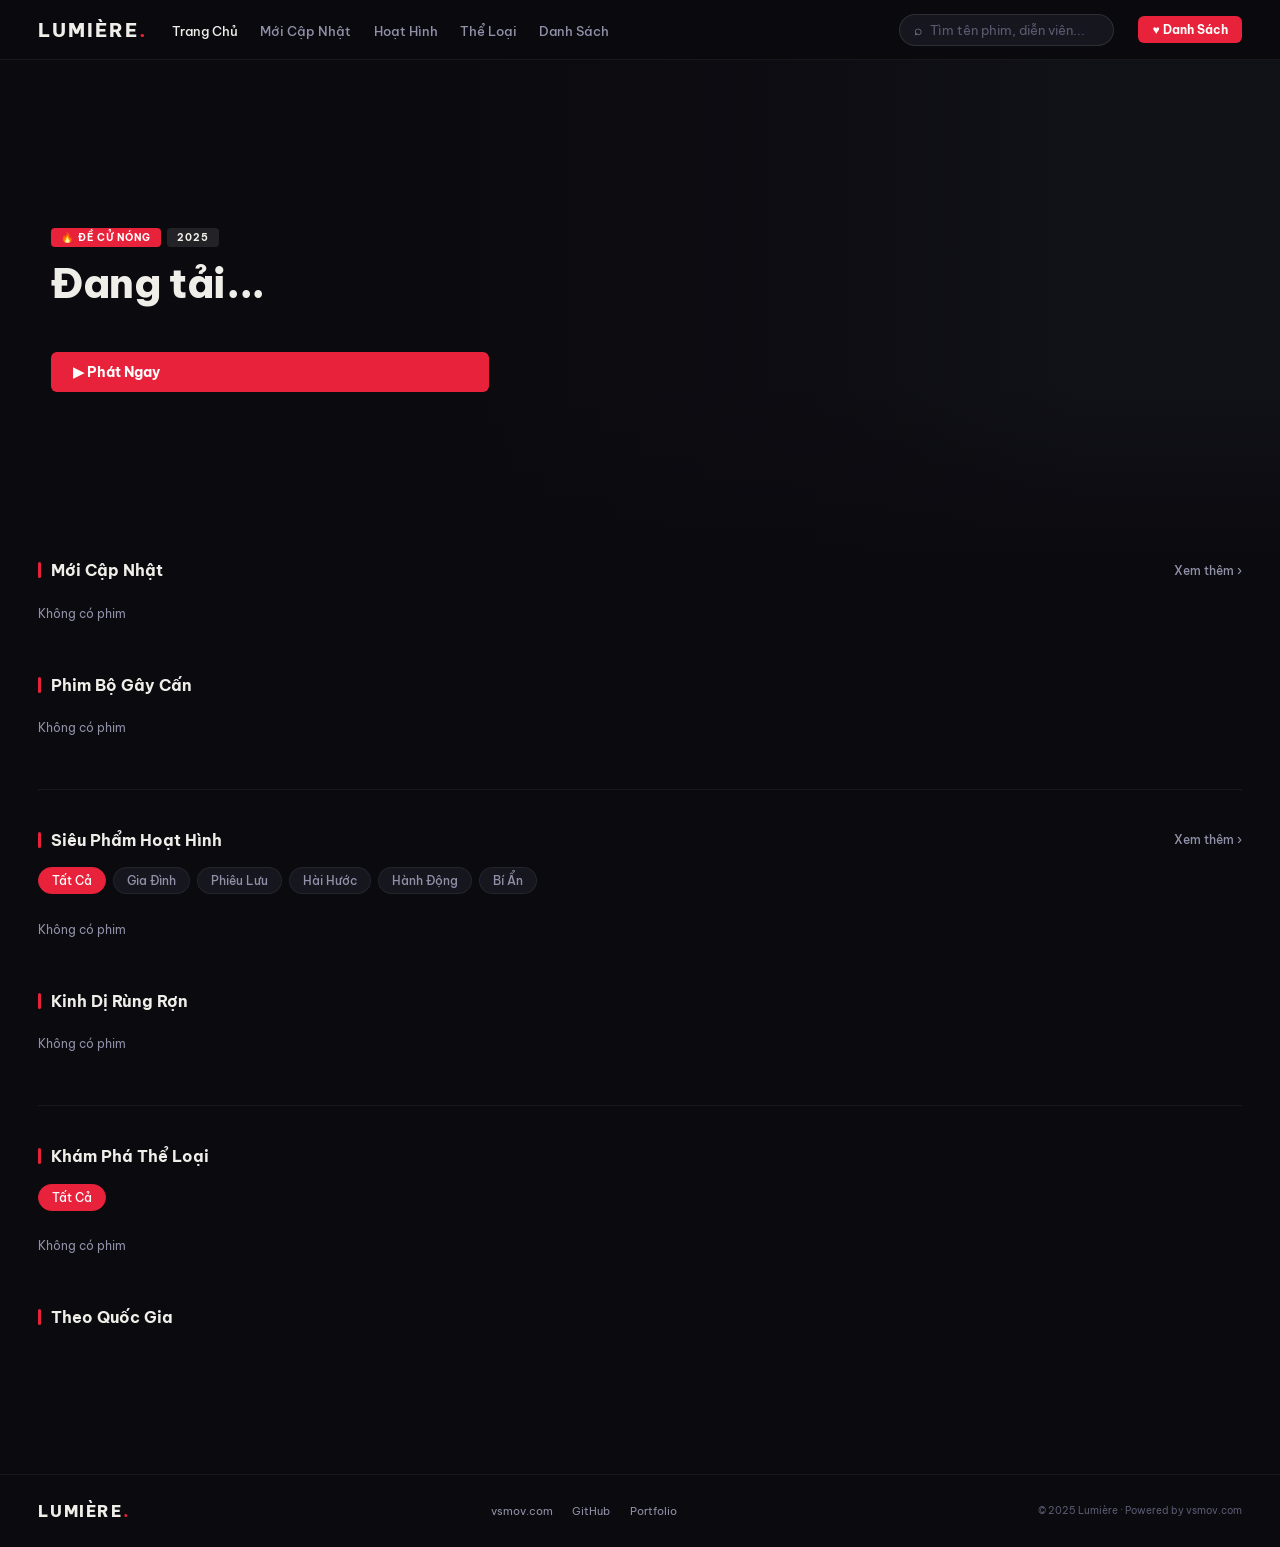
<file: index.html>
<!DOCTYPE html>
<html lang="vi">
<head>
<meta charset="UTF-8">
<meta name="viewport" content="width=device-width,initial-scale=1.0">
<title>LUMIÈRE — Xem Phim Online</title>
<link rel="preconnect" href="https://fonts.googleapis.com">
<link href="https://fonts.googleapis.com/css2?family=Be+Vietnam+Pro:wght@300;400;500;600;700;800&display=swap" rel="stylesheet">
<link rel="stylesheet" href="style.css">
</head>
<body>

<div id="ls">
  <div class="llogo">LUMIÈRE<span>.</span></div>
  <div class="lbw"><div class="lb" id="lb"></div></div>
  <div class="ltxt" id="ltxt">Đang kết nối...</div>
</div>

<nav id="nav">
  <div class="nlogo" onclick="showHome()">LUMIÈRE<span>.</span></div>
  <ul class="nlinks">
    <li><a class="act" onclick="showHome();setAct(this)">Trang Chủ</a></li>
    <li><a onclick="goSec('tsec');setAct(this)">Mới Cập Nhật</a></li>
    <li><a onclick="goSec('csec');setAct(this)">Hoạt Hình</a></li>
    <li><a onclick="goSec('gsec');setAct(this)">Thể Loại</a></li>
    <li><a onclick="showWL();setAct(this)">Danh Sách</a></li>
  </ul>
  <div class="nsearch" onclick="openSearch()">
    <span class="nsearch-ic">⌕</span>
    <input placeholder="Tìm tên phim, diễn viên..." readonly>
  </div>
  <button class="nwl" onclick="showWL()">♥ Danh Sách <span id="wlbadge"></span></button>
</nav>

<div id="home-pg" class="page show-page" style="padding:0">
  <div class="hero">
    <div class="hbg" id="hbg"></div>
    <div class="hov"></div>
    <div class="hcon">
      <div class="htags">
        <span class="htag th">🔥 Đề Cử Nóng</span>
        <span class="htag ty" id="hyr">2025</span>
        <span class="htag tep" id="hep" style="display:none"></span>
      </div>
      <h1 class="htitle" id="htitle">Đang tải...</h1>
      <p class="hdesc" id="hdesc"></p>
      <div class="hmeta" id="hmeta"></div>
      <button class="hbtn" onclick="watchHero()">▶ Phát Ngay</button>
    </div>
  </div>

  <div class="main">
    <section class="sec" id="tsec">
      <div class="sec-h">
        <h2 class="sec-t">Mới Cập Nhật</h2>
        <button class="sec-m" onclick="loadMoreT()">Xem thêm ›</button>
      </div>
      <div class="mr" id="row-t"></div>
    </section>

    <section class="sec">
      <div class="sec-h"><h2 class="sec-t">Phim Bộ Gây Cấn</h2></div>
      <div class="mr" id="row-s"></div>
    </section>

    <div class="dv"></div>

    <section class="sec" id="csec">
      <div class="sec-h">
        <h2 class="sec-t">Siêu Phẩm Hoạt Hình</h2>
        <button class="sec-m" onclick="loadMoreC()">Xem thêm ›</button>
      </div>
      <div class="gtabs" id="ctabs">
        <button class="gt act" onclick="filterC('phim-hoat-hinh',this)">Tất Cả</button>
        <button class="gt" onclick="filterC('phim-gia-dinh',this)">Gia Đình</button>
        <button class="gt" onclick="filterC('phim-phieu-luu',this)">Phiêu Lưu</button>
        <button class="gt" onclick="filterC('phim-hai',this)">Hài Hước</button>
        <button class="gt" onclick="filterC('phim-hanh-dong',this)">Hành Động</button>
        <button class="gt" onclick="filterC('phim-bi-an',this)">Bí Ẩn</button>
      </div>
      <div class="mr" id="row-c"></div>
    </section>

    <section class="sec">
      <div class="sec-h"><h2 class="sec-t">Kinh Dị Rùng Rợn</h2></div>
      <div class="mr" id="row-h"></div>
    </section>

    <div class="dv"></div>

    <section class="sec" id="gsec">
      <div class="sec-h"><h2 class="sec-t">Khám Phá Thể Loại</h2></div>
      <div class="gtabs" id="gtabs">
        <button class="gt act" onclick="filterG('all',this)">Tất Cả</button>
      </div>
      <div class="mr" id="row-g"></div>
    </section>

    <section class="sec" id="qgsec">
      <div class="sec-h"><h2 class="sec-t">Theo Quốc Gia</h2></div>
      <div class="gtabs" id="qgtabs"></div>
      <div class="mr" id="row-qg"></div>
    </section>
  </div>
  
  <footer>
    <div class="ftb">LUMIÈRE<span>.</span></div>
    <div class="ftl">
      <a href="https://vsmov.com" target="_blank">vsmov.com</a>
      <a href="#">GitHub</a><a href="#">Portfolio</a>
    </div>
    <div class="ftc">© 2025 Lumière · Powered by vsmov.com</div>
  </footer>
</div>

<div id="wl-pg" class="page" style="padding: 80px 3vw 4rem;">
  <div class="pg-h">
    <h1 style="font-size:1.7rem;font-weight:800;margin-bottom:.3rem">Danh Sách <span style="color:var(--red)">Của Tôi</span></h1>
    <p style="font-size:.8rem;color:var(--muted)" id="wlsub">0 phim đã lưu</p>
  </div>
  <div class="wlg" id="wlg"></div>
  <div id="wlem" class="empt" style="display:none">
    <div class="ei">🎬</div>
    <p>Danh sách của bạn đang trống</p>
    <p style="font-size:.73rem;margin-top:.3rem;color:var(--muted2)">Thêm phim để xem sau</p>
  </div>
</div>

<div id="watch-pg" class="page" style="padding: 80px 3vw 4rem;">
  <div class="w-container">
    
    <div class="w-player-box" id="wp-box">
      <div class="w-ph">
        <span class="w-phl">▶ Đang phát: <span id="w-epnow" style="color:var(--red)">—</span></span>
        <span class="w-phr" id="w-svname">Server</span>
      </div>
      <div class="w-iframe-wrap">
        <iframe id="vframe" src="" allowfullscreen allow="autoplay;fullscreen;picture-in-picture" frameborder="0"></iframe>
        <div id="w-noplayer" class="w-noplayer" style="display:none;">
          <div style="font-size:3rem;margin-bottom:1rem;">🎬</div>
          <div id="w-notxt">Phim đang cập nhật, vui lòng quay lại sau!</div>
        </div>
      </div>
    </div>

    <div class="w-grid">
      <div class="w-info">
        <h1 class="w-title" id="w-title">Đang tải...</h1>
        <div class="w-origin" id="w-origin"></div>
        <div class="w-tags" id="w-tags"></div>
        <div class="w-stats" id="w-stats"></div>
        
        <div class="w-actions">
          <button class="bghost" id="w-wlbtn" onclick="toggleWatchWL()">♥ Lưu Danh Sách</button>
          <button class="bghost" onclick="shareFilm()">↑ Chia Sẻ</button>
        </div>

        <p class="w-desc" id="w-desc"></p>
        
        <div id="w-cast-wrap" style="display:none; margin-top:1.5rem">
          <div class="w-sec-title">Diễn Viên</div>
          <div class="w-cast" id="w-cast"></div>
        </div>
      </div>

      <div class="w-eps" id="w-eps-wrap">
        <div class="w-sec-title" style="margin-bottom: 1rem; color:var(--red)">CHỌN TẬP PHIM</div>
        <div class="epstabs" id="w-stabs" style="margin-bottom: 1rem;"></div>
        <div class="epgrid" id="w-epgrid" style="max-height: 300px;"></div>
      </div>
    </div>

    <div class="dv" style="margin: 3rem 0;"></div>

    <div class="w-related">
      <div class="sec-h"><h2 class="sec-t">Có Thể Bạn Sẽ Thích</h2></div>
      <div class="mr" id="row-related"></div>
    </div>
    
  </div>
</div>

<div class="sov" id="sov">
  <button class="sov-x" onclick="closeSearch()">✕</button>
  <div class="sov-w">
    <span class="sov-ic">⌕</span>
    <input class="sov-inp" id="sinp" placeholder="Tìm tên phim, diễn viên..." oninput="doSearch(this.value)" autocomplete="off">
  </div>
  <div class="sov-res" id="sres"></div>
</div>

<div class="toast" id="toast"></div>

<script src="script.js"></script>
</body>
</html>
</file>
<file: style.css>
*,*::before,*::after{margin:0;padding:0;box-sizing:border-box}
:root{
  --bg:#0a0a0f;--surface:#111118;--card:#16161e;--ch:#1e1e28;
  --red:#e8223a;--rd:#b01a2e;--green:#22c55e;
  --text:#f0eee8;--muted:#9090a8;--muted2:#5a5a72;
  --border:rgba(255,255,255,0.06);--border2:rgba(255,255,255,0.1);
  --font:'Be Vietnam Pro',sans-serif;--r:8px;--rl:12px;
}
html{scroll-behavior:smooth}
body{background:var(--bg);color:var(--text);font-family:var(--font);overflow-x:hidden;min-height:100vh;-webkit-font-smoothing:antialiased}
img{display:block}button{cursor:pointer;font-family:var(--font)}a{text-decoration:none;color:inherit}

/* LOADING */
#ls{position:fixed;inset:0;background:var(--bg);z-index:2000;display:flex;flex-direction:column;align-items:center;justify-content:center;transition:opacity .6s,visibility .6s}
#ls.hide{opacity:0;visibility:hidden;pointer-events:none}
.llogo{font-size:2rem;font-weight:800;letter-spacing:.15em;margin-bottom:1.5rem}
.llogo span{color:var(--red)}
.lbw{width:180px;height:2px;background:rgba(255,255,255,.08);border-radius:2px;overflow:hidden;margin-bottom:.8rem}
.lb{height:100%;background:var(--red);width:0%;transition:width .35s ease;border-radius:2px}
.ltxt{font-size:.7rem;letter-spacing:.15em;text-transform:uppercase;color:var(--muted);font-weight:500}

/* NAV */
#nav{position:fixed;top:0;left:0;right:0;z-index:100;height:60px;display:flex;align-items:center;padding:0 3vw;gap:1.5rem;background:rgba(10,10,15,.95);border-bottom:.5px solid var(--border);backdrop-filter:blur(12px)}
.nlogo{font-size:1.2rem;font-weight:800;letter-spacing:.1em;white-space:nowrap;cursor:pointer}
.nlogo span{color:var(--red)}
.nlinks{display:flex;gap:1.4rem;list-style:none;flex:1}
.nlinks a{font-size:.8rem;font-weight:500;color:var(--muted);transition:color .2s;cursor:pointer;white-space:nowrap}
.nlinks a:hover,.nlinks a.act{color:var(--text)}
.nsearch{flex:0 0 auto;display:flex;align-items:center;gap:.5rem;background:var(--card);border:.5px solid var(--border2);border-radius:20px;padding:6px 14px;min-width:190px;cursor:pointer;transition:border-color .2s}
.nsearch:hover{border-color:rgba(232,34,58,.4)}
.nsearch input{background:none;border:none;outline:none;font-size:.8rem;color:var(--text);font-family:var(--font);width:100%;cursor:pointer;pointer-events:none}
.nsearch input::placeholder{color:var(--muted2)}
.nsearch-ic{color:var(--muted);font-size:.9rem;flex:0 0 auto}
.nwl{background:var(--red);color:#fff;border:none;padding:6px 14px;border-radius:6px;font-size:.75rem;font-weight:700;white-space:nowrap;transition:background .2s;flex:0 0 auto}
.nwl:hover{background:var(--rd)}

/* HERO */
.hero{position:relative;height:500px;overflow:hidden;margin-top:60px}
.hbg{position:absolute;inset:0;background:var(--surface)}
.hbg img{width:100%;height:100%;object-fit:cover;object-position:center 20%}
.hov{position:absolute;inset:0;background:linear-gradient(to right,rgba(10,10,15,.97) 35%,rgba(10,10,15,.55) 65%,transparent 85%),linear-gradient(to top,rgba(10,10,15,1) 0%,transparent 35%)}
.hcon{position:relative;z-index:2;padding:0 4vw;height:100%;display:flex;flex-direction:column;justify-content:center;max-width:540px}
.htags{display:flex;gap:6px;margin-bottom:14px;flex-wrap:wrap}
.htag{font-size:.63rem;font-weight:700;letter-spacing:.1em;text-transform:uppercase;padding:3px 10px;border-radius:4px}
.th{background:var(--red);color:#fff}
.ty{background:rgba(255,255,255,.1);color:var(--text)}
.tep{background:rgba(34,197,94,.15);color:var(--green);border:.5px solid rgba(34,197,94,.3)}
.htitle{font-size:clamp(1.7rem,3.2vw,2.8rem);font-weight:800;line-height:1.1;margin-bottom:10px;letter-spacing:-.01em}
.hdesc{font-size:.83rem;color:rgba(240,238,232,.55);line-height:1.65;margin-bottom:18px;max-width:400px;display:-webkit-box;-webkit-line-clamp:2;-webkit-box-orient:vertical;overflow:hidden}
.hmeta{display:flex;align-items:center;gap:8px;margin-bottom:18px;flex-wrap:wrap}
.hmi{font-size:.73rem;color:var(--muted)}
.hmdot{width:3px;height:3px;border-radius:50%;background:var(--muted2)}
.hbtn{display:inline-flex;align-items:center;gap:8px;background:var(--red);color:#fff;border:none;padding:11px 22px;border-radius:6px;font-size:.86rem;font-weight:700;transition:all .2s}
.hbtn:hover{background:var(--rd);transform:translateY(-1px)}

/* MAIN */
.main{padding:0 3vw 4rem}

/* SECTION */
.sec{margin-bottom:2.5rem}
.sec-h{display:flex;align-items:center;justify-content:space-between;margin-bottom:1.1rem}
.sec-t{font-size:1rem;font-weight:700;display:flex;align-items:center;gap:10px}
.sec-t::before{content:'';width:3px;height:16px;background:var(--red);border-radius:2px;flex:0 0 auto}
.sec-m{font-size:.73rem;color:var(--muted);font-weight:500;border:none;background:none;display:flex;align-items:center;gap:3px;transition:color .2s}
.sec-m:hover{color:var(--text)}

/* MOVIE ROW & CARD */
.mr{display:flex;gap:11px;overflow-x:auto;padding-bottom:6px;scrollbar-width:none}
.mr::-webkit-scrollbar{display:none}
.mc{flex:0 0 155px;position:relative;border-radius:var(--r);overflow:hidden;cursor:pointer;transition:transform .26s ease,box-shadow .26s ease;background:var(--card)}
.mc:hover{transform:translateY(-5px) scale(1.025);box-shadow:0 14px 36px rgba(0,0,0,.55)}
.mc-iw{position:relative;aspect-ratio:2/3;overflow:hidden}
.mc-img{width:100%;height:100%;object-fit:cover;transition:transform .4s ease}
.mc:hover .mc-img{transform:scale(1.07)}
.mc-fb{width:100%;aspect-ratio:2/3;background:var(--ch);display:flex;align-items:center;justify-content:center;color:var(--muted2);font-size:2rem}
.mc-hd{position:absolute;top:5px;right:5px;background:var(--green);color:#fff;font-size:.53rem;font-weight:700;letter-spacing:.05em;padding:2px 5px;border-radius:3px}
.mc-ep{position:absolute;top:5px;left:5px;background:rgba(10,10,15,.8);color:var(--muted);font-size:.56rem;padding:2px 6px;border-radius:3px;border:.5px solid var(--border2)}
.mc-ov{position:absolute;inset:0;background:rgba(10,10,15,.68);opacity:0;transition:opacity .22s;display:flex;align-items:center;justify-content:center}
.mc:hover .mc-ov{opacity:1}
.mc-play{width:40px;height:40px;border-radius:50%;background:var(--red);border:none;color:#fff;font-size:.95rem;display:flex;align-items:center;justify-content:center;transition:transform .18s}
.mc:hover .mc-play{transform:scale(1.1)}
.mc-add{position:absolute;bottom:5px;right:5px;background:rgba(10,10,15,.82);border:.5px solid var(--border2);border-radius:50%;width:26px;height:26px;display:flex;align-items:center;justify-content:center;color:var(--text);font-size:.82rem;opacity:0;transition:all .2s}
.mc:hover .mc-add{opacity:1}
.mc-add:hover,.mc-add.wl{background:var(--red);border-color:var(--red);opacity:1}
.mc-info{padding:7px 6px 5px}
.mc-title{font-size:.76rem;font-weight:600;line-height:1.25;margin-bottom:2px;display:-webkit-box;-webkit-line-clamp:2;-webkit-box-orient:vertical;overflow:hidden}
.mc-yr{font-size:.66rem;color:var(--muted2)}

/* SKELETON */
.sk{flex:0 0 155px;border-radius:var(--r);overflow:hidden;background:var(--card)}
.ski{aspect-ratio:2/3;background:linear-gradient(90deg,var(--card) 25%,var(--ch) 50%,var(--card) 75%);background-size:400%;animation:skl 1.5s infinite}
.skl1{height:9px;border-radius:3px;background:linear-gradient(90deg,var(--card) 25%,var(--ch) 50%,var(--card) 75%);background-size:400%;animation:skl 1.5s infinite;margin:7px 6px 4px}
.skl2{height:7px;width:50%;border-radius:3px;background:linear-gradient(90deg,var(--card) 25%,var(--ch) 50%,var(--card) 75%);background-size:400%;animation:skl 1.5s infinite;margin:0 6px 5px}
@keyframes skl{0%{background-position:100%}100%{background-position:-100%}}

/* GENRE TABS */
.gtabs{display:flex;gap:7px;overflow-x:auto;scrollbar-width:none;margin-bottom:1.1rem;padding-bottom:2px}
.gtabs::-webkit-scrollbar{display:none}
.gt{flex:0 0 auto;background:var(--card);border:.5px solid var(--border);color:var(--muted);padding:5px 13px;border-radius:20px;font-size:.72rem;font-weight:500;transition:all .2s;white-space:nowrap}
.gt.act,.gt:hover{background:var(--red);border-color:var(--red);color:#fff}

/* DIVIDER */
.dv{height:.5px;background:var(--border);margin:0 0 2.5rem}

/* SEARCH OVERLAY */
.sov{position:fixed;inset:0;background:rgba(10,10,15,.97);backdrop-filter:blur(20px);z-index:500;display:flex;flex-direction:column;align-items:center;padding-top:14vh;opacity:0;pointer-events:none;transition:opacity .25s}
.sov.open{opacity:1;pointer-events:all}
.sov-x{position:absolute;top:1.2rem;right:1.5rem;background:none;border:none;color:var(--muted);font-size:1.3rem;transition:color .2s}
.sov-x:hover{color:var(--text)}
.sov-w{width:min(540px,88vw);position:relative;margin-bottom:2rem}
.sov-inp{width:100%;background:var(--card);border:.5px solid var(--border2);border-radius:var(--rl);padding:13px 16px 13px 44px;font-size:.95rem;color:var(--text);font-family:var(--font);outline:none;transition:border-color .2s}
.sov-inp:focus{border-color:rgba(232,34,58,.5)}
.sov-inp::placeholder{color:var(--muted2)}
.sov-ic{position:absolute;left:15px;top:50%;transform:translateY(-50%);color:var(--muted)}
.sov-res{display:flex;gap:10px;flex-wrap:wrap;justify-content:center;max-width:580px;width:100%;max-height:55vh;overflow-y:auto;padding:0 .5rem;scrollbar-width:thin;scrollbar-color:var(--muted2) transparent}
.sov-c{flex:0 0 98px;cursor:pointer;border-radius:var(--r);overflow:hidden;transition:transform .2s;background:var(--card)}
.sov-c:hover{transform:scale(1.07)}
.sov-c img{width:100%;aspect-ratio:2/3;object-fit:cover}
.sov-cf{width:100%;aspect-ratio:2/3;background:var(--ch);display:flex;align-items:center;justify-content:center;font-size:1.4rem}
.sov-ct{font-size:.62rem;color:var(--muted);padding:4px;text-align:center;line-height:1.2;display:-webkit-box;-webkit-line-clamp:2;-webkit-box-orient:vertical;overflow:hidden}

/* =========================================
   TRANG XEM PHIM CHUYÊN DỤNG (WATCH PAGE)
   ========================================= */
.page{display:none;}
.show-page{display:block;}
.w-container{max-width: 1200px; margin: 0 auto;}

.w-player-box{background:#000;border-radius:var(--r);overflow:hidden;margin-bottom:2rem;border:.5px solid var(--border2);box-shadow: 0 10px 30px rgba(0,0,0,0.5);}
.w-ph{display:flex;align-items:center;justify-content:space-between;padding:12px 16px;background:rgba(232,34,58,.1);border-bottom:.5px solid rgba(232,34,58,.2)}
.w-phl{font-size:.85rem;font-weight:700;color:var(--text)}
.w-phr{font-size:.75rem;color:var(--muted)}
.w-iframe-wrap{position:relative;width:100%;aspect-ratio:16/9;background:var(--surface)}
.w-iframe-wrap iframe{position:absolute;inset:0;width:100%;height:100%;border:none}
.w-noplayer{position:absolute;inset:0;display:flex;flex-direction:column;align-items:center;justify-content:center;color:var(--muted);font-weight:500;text-align:center;padding:1rem;}

.w-grid{display:grid;grid-template-columns:1fr 320px;gap:2rem;}
.w-info{padding-right: 1rem;}
.w-title{font-size:1.8rem;font-weight:800;line-height:1.2;margin-bottom:.4rem}
.w-origin{font-size:.85rem;color:var(--muted);margin-bottom:.8rem}
.w-tags{display:flex;gap:6px;flex-wrap:wrap;margin-bottom:1rem}
.w-tags span{background:rgba(255,255,255,.05);border:.5px solid var(--border2);color:var(--muted);font-size:.7rem;padding:3px 10px;border-radius:4px}
.w-stats{display:flex;gap:1rem;font-size:.8rem;color:var(--muted);flex-wrap:wrap;margin-bottom:1.5rem}
.w-stats strong{color:var(--text)}

.w-actions{display:flex;gap:10px;margin-bottom:1.5rem}
.bghost{display:inline-flex;align-items:center;gap:6px;background:var(--card);color:var(--text);border:.5px solid var(--border2);padding:10px 18px;border-radius:6px;font-size:.85rem;font-weight:600;transition:all .2s;}
.bghost:hover{background:rgba(255,255,255,.1);border-color:var(--border)}

.w-desc{font-size:.9rem;line-height:1.75;color:rgba(240,238,232,.7);margin-bottom:1.5rem;}
.w-sec-title{font-size:1rem;font-weight:700;margin-bottom:.8rem;display:flex;align-items:center;gap:8px}
.w-sec-title::before{content:'';width:3px;height:14px;background:var(--red);border-radius:2px}

.w-cast{display:flex;flex-wrap:wrap;gap:8px}
.w-cast span{background:var(--card);border:.5px solid var(--border);color:var(--muted);font-size:.75rem;padding:5px 12px;border-radius:4px}

.w-eps{background:var(--card);border:.5px solid var(--border2);border-radius:var(--r);padding:1.2rem;}
.epstabs{display:flex;gap:6px;flex-wrap:wrap;}
.epst{background:var(--surface);border:.5px solid var(--border);color:var(--muted);padding:6px 14px;border-radius:4px;font-size:.75rem;font-weight:600;transition:all .2s}
.epst.act,.epst:hover{background:var(--red);border-color:var(--red);color:#fff}
.epgrid{display:flex;flex-wrap:wrap;gap:8px;overflow-y:auto;scrollbar-width:thin;scrollbar-color:var(--muted2) transparent}
.epb{background:var(--surface);border:.5px solid var(--border);color:var(--muted);padding:7px 12px;border-radius:4px;font-size:.8rem;font-weight:600;transition:all .2s;min-width:60px;text-align:center;flex-grow:1}
.epb:hover,.epb.act{background:var(--red);border-color:var(--red);color:#fff}

/* WATCHLIST PAGE & FOOTER */
.wlg{display:grid;grid-template-columns:repeat(auto-fill,minmax(138px,1fr));gap:11px}
.wlc{position:relative;border-radius:var(--r);overflow:hidden;cursor:pointer;transition:transform .24s;background:var(--card)}
.wlc:hover{transform:translateY(-3px)}
.wlc img{width:100%;aspect-ratio:2/3;object-fit:cover}
.wlcfb{width:100%;aspect-ratio:2/3;background:var(--ch);display:flex;align-items:center;justify-content:center;font-size:1.8rem}
.wlci{padding:6px}
.wlct{font-size:.72rem;font-weight:600;line-height:1.2;display:-webkit-box;-webkit-line-clamp:2;-webkit-box-orient:vertical;overflow:hidden}
.wlcy{font-size:.63rem;color:var(--muted2);margin-top:2px}
.wlrm{position:absolute;top:5px;right:5px;background:rgba(10,10,15,.82);border:.5px solid var(--border2);border-radius:50%;width:24px;height:24px;display:flex;align-items:center;justify-content:center;color:var(--text);font-size:.72rem;opacity:0;transition:all .2s}
.wlc:hover .wlrm{opacity:1}
.wlrm:hover{background:var(--red);border-color:var(--red)}
.empt{text-align:center;padding:4rem 1rem;color:var(--muted)}
.empt .ei{font-size:3rem;margin-bottom:.8rem;opacity:.3}

footer{border-top:.5px solid var(--border);padding:1.6rem 3vw;display:flex;justify-content:space-between;align-items:center;flex-wrap:wrap;gap:1rem}
.ftb{font-size:1rem;font-weight:800;letter-spacing:.1em}
.ftb span{color:var(--red)}
.ftl{display:flex;gap:1.2rem}
.ftl a{font-size:.7rem;color:var(--muted);transition:color .2s}
.ftl a:hover{color:var(--text)}
.ftc{font-size:.63rem;color:var(--muted2)}

.toast{position:fixed;bottom:1.5rem;left:50%;transform:translateX(-50%) translateY(14px);background:var(--card);border:.5px solid var(--border2);padding:8px 16px;border-radius:6px;font-size:.76rem;font-weight:500;opacity:0;transition:all .25s;z-index:1000;pointer-events:none;white-space:nowrap}
.toast.show{opacity:1;transform:translateX(-50%) translateY(0)}

@media(max-width:900px){
  .w-grid{grid-template-columns:1fr;}
  .w-info{padding-right:0;}
}
@media(max-width:768px){
  .hero{height:400px}.htitle{font-size:1.5rem}
  .nlinks{display:none}.mc,.sk{flex:0 0 132px}
}
@media(max-width:480px){.mc,.sk{flex:0 0 116px}.hero{height:340px}}
</file>
